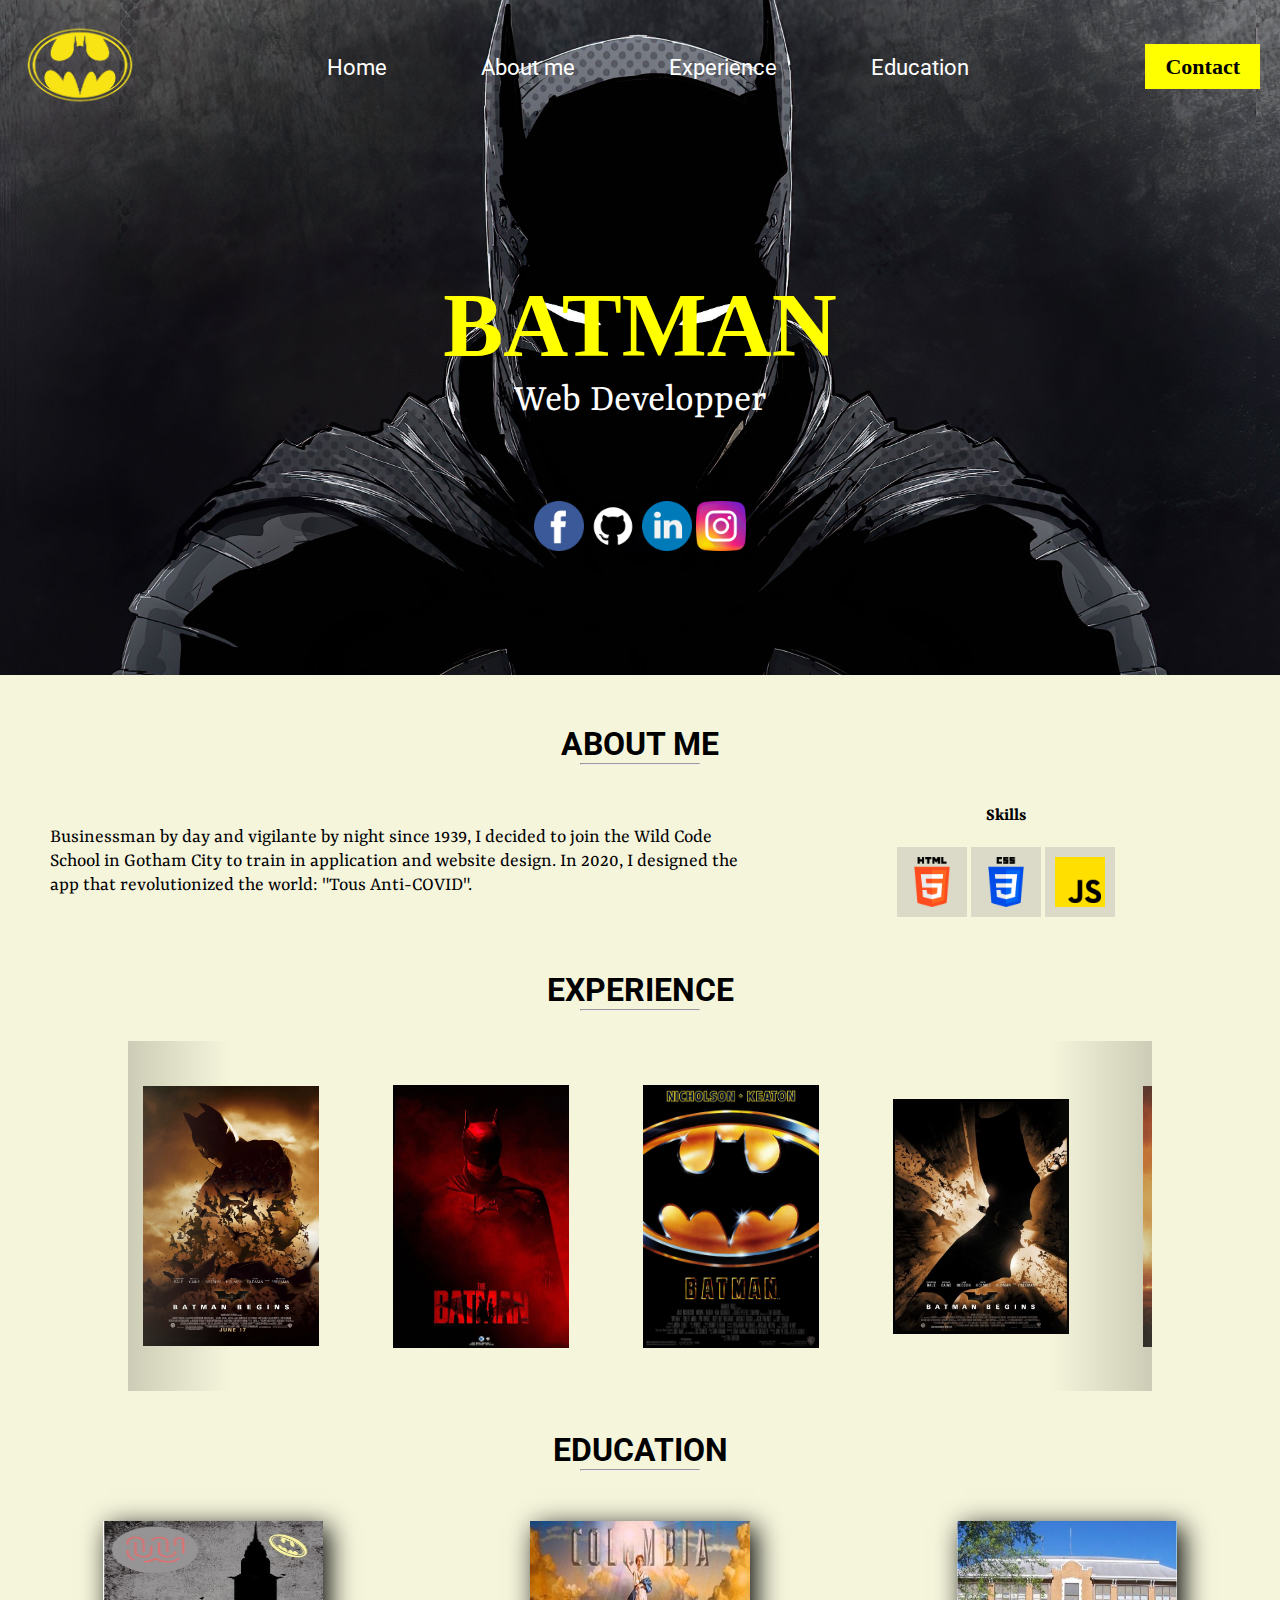
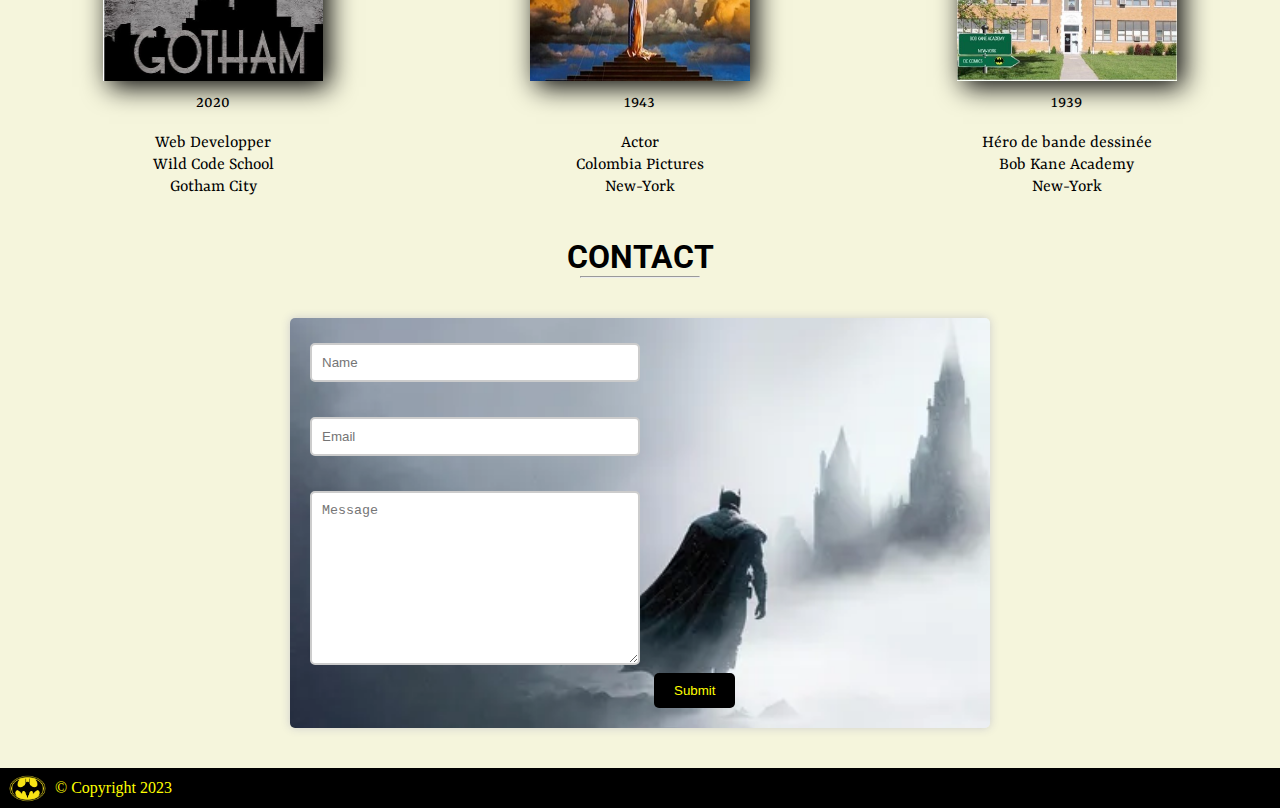
<file: index.html>
<!DOCTYPE html>
<html lang="en">
<head>
    <meta charset="UTF-8">
    <meta http-equiv="X-UA-Compatible" content="IE=edge">
    <meta name="viewport" content="width=device-width, initial-scale=1.0">
    <title>Batman - Mon CV</title>
    <link rel="stylesheet" href="./style.css" >
    <link rel="stylesheet" href="./small.css" media="screen and (max-width: 360px)">

    <!-- CDN -->
    <link rel="preconnect" href="https://fonts.googleapis.com">
    <link rel="preconnect" href="https://fonts.gstatic.com" crossorigin>
    <link href="https://fonts.googleapis.com/css2?family=Yrsa:wght@300&display=swap" rel="stylesheet">

    <link rel="preconnect" href="https://fonts.googleapis.com">
    <link rel="preconnect" href="https://fonts.gstatic.com" crossorigin>
    <link href="https://fonts.googleapis.com/css2?family=Roboto&display=swap" rel="stylesheet"> 

    <link rel="preconnect" href="https://fonts.googleapis.com">
    <link rel="preconnect" href="https://fonts.gstatic.com" crossorigin>
    <link href="https://fonts.googleapis.com/css2?family=Montserrat&display=swap" rel="stylesheet">

</head>
<body>
    <header>
        <nav>
            <div class="logoNav"> 
                <img src="./pictures/86360-Batman_logo-Batman-black-removebg-preview.png" alt="Logo" width="80%">
            </div>
          
            <div class="MenuBurger">
                <span class="line"></span>
                <span class="line"></span>
                <span class="line"></span>
            </div>

               <div class="menuNav cacher">
                <ul>
                   <li class=""><a href="./index.html">Home</a></li>
                   <li class=""><a href="index.html#aboutme">About me</a></li>
                   <li class=""><a href="index.html#experience">Experience</a></li>
                   <li class=""><a href="index.html#education">Education</a></li>
                   
                </ul>
               </div>

               <div class="contactbutton">
                    <a href="index.html#formulaire">Contact</a>
               </div>
        </nav>

        <h1>BATMAN</h1>
        <p>Web Developper</p>

        <!-- icone réseaux sociaux -->
        <div class="icon">
            <img src="./pictures/facebook.png" alt="" width="50px">
            <img src="./pictures/github.png" alt="" width="50px">
            <img src="./pictures/linkedin.png" alt="" width="50px">
            <img src="./pictures/instagram.png" alt="" width="50px">
            
        </div>
        
    </header>

    <section id="aboutme">
        <h1>About me</h1>
        <hr>
        
        <div class="aboutcontent">
            <p>Businessman by day and vigilante by night since 1939, I decided to join the Wild Code School in Gotham City to train in 
               application and website design. 
               In 2020, I designed the app that revolutionized the world: "Tous Anti-COVID". </p>
        
        <div class="skills">
            <h2>Skills</h2>

            <img src="./pictures/html-5.png" alt="html" width="15%">
            <img src="./pictures/css-3.png" alt="css" width="15%">
            <img src="./pictures/js.png" alt="JS" width="15%">
        </div>    
        </div>
        
    </section>

    <section id="experience">
        <h1>Experience</h1>
        <hr>
        <div class="SectionDeuxSlider">
        <div class="SliderContainer">
          
            <figure class="SlideElement">
              <img src="./pictures/MV5BOTY4YjI2N2MtYmFlMC00ZjcyLTg3YjEtMDQyM2ZjYzQ5YWFkXkEyXkFqcGdeQXVyMTQxNzMzNDI@._V1_.jpg" alt="" width="50%">
              <figcaption class="overlay">BATMAN BEGINS</figcaption>
            </figure>
             <figure class="SlideElement">
                <img src="./pictures/Batman poster 2.jpg" alt="" width="50%">
                <figcaption class="overlay">BATMAN BEGINS</figcaption>
            </figure>
             <figure class="SlideElement">
                <img src="./pictures/BATMAN-scaled.jpg" alt="" width="50%">
                <figcaption class="overlay">BATMAN BEGINS</figcaption>
            </figure>
             <figure class="SlideElement">
                <img src="./pictures/batman-begins.jpg" alt="" width="50%">
                <figcaption class="overlay">BATMAN BEGINS</figcaption>
            </figure>
            <figure class="SlideElement">
                <img src="./pictures/the-batman-7.jpg.webp" alt="" width="50%">
                <figcaption class="overlay">BATMAN BEGINS</figcaption>
            </figure>
             <figure class="SlideElement">
                <img src="./pictures/il_570xN.1760961745_2elb.jpg" alt="" width="50%">
                <figcaption class="overlay">BATMAN BEGINS</figcaption>
            </figure>
             <figure class="SlideElement">
                <img src="./pictures/The-Dark-Knight-Rises-Affiche-800x1184.jpg" alt="" width="50%">
                <figcaption class="overlay">BATMAN BEGINS</figcaption>
            </figure>
             <figure class="SlideElement">
                <img src="./pictures/20158098.jpg" alt="" width="50%">
                <figcaption class="overlay">BATMAN BEGINS</figcaption>
            </figure>

          </div>
        </div>

        
    </section>

    <section id="education">

        <h1>Education</h1>
        <hr>
        <div class="container">
            <div class="gotham">
                <img src="pictures/Gotham.jpg" alt="Wild Code School de Gotham City">
                <p>2020</p><br>
                <p>Web Developper</p>
                <p>Wild Code School</p>
                <p>Gotham City</p>
        </div>
        <div class="colombia">
            <img src="pictures/colombia.jpg" alt="Colombia Pictures">
            <p>1943</p><br>
            <p>Actor</p>
            <p>Colombia Pictures</p>
            <p>New-York</p>
        </div>
        <div class="bob">
            <img src="pictures/bob-kane-academy.jpg" alt="Bob Kane Academy">
            <p>1939</p><br>
            <p>Héro de bande dessinée</p>
            <p>Bob Kane Academy</p>
            <p>New-York</p>
        </div>
        </div>
    
    </section>

    <section id="formulaire">
        <h1>Contact</h1>
        <hr>
        <div class="formule">
            <div class="form">
                <form action="">
                    <label for="" ></label>
                     <input type="text" placeholder="Name">

                    <label for=""></label>
                    <input type="text" placeholder="Email">

                    <label for=""></label>
                    <textarea name="" id="" cols="30" rows="10" placeholder="Message"></textarea>

                    <button type="submit">Submit</button>
            
                </form>
            </div>
            <!-- <div class="imgform">
                <img src="./pictures/batman-dc-comics-1-57660-440x275-MM-80.webp" alt="">
            </div> -->
        </div>
    </section>

    <footer>
        <img src="./pictures/86360-Batman_logo-Batman-black-removebg-preview.png" alt="logo" width="10%">
        <p>&copy; Copyright 2023</p>
    </footer>


    <script src="index.js"></script>

</body>
</html>
</file>
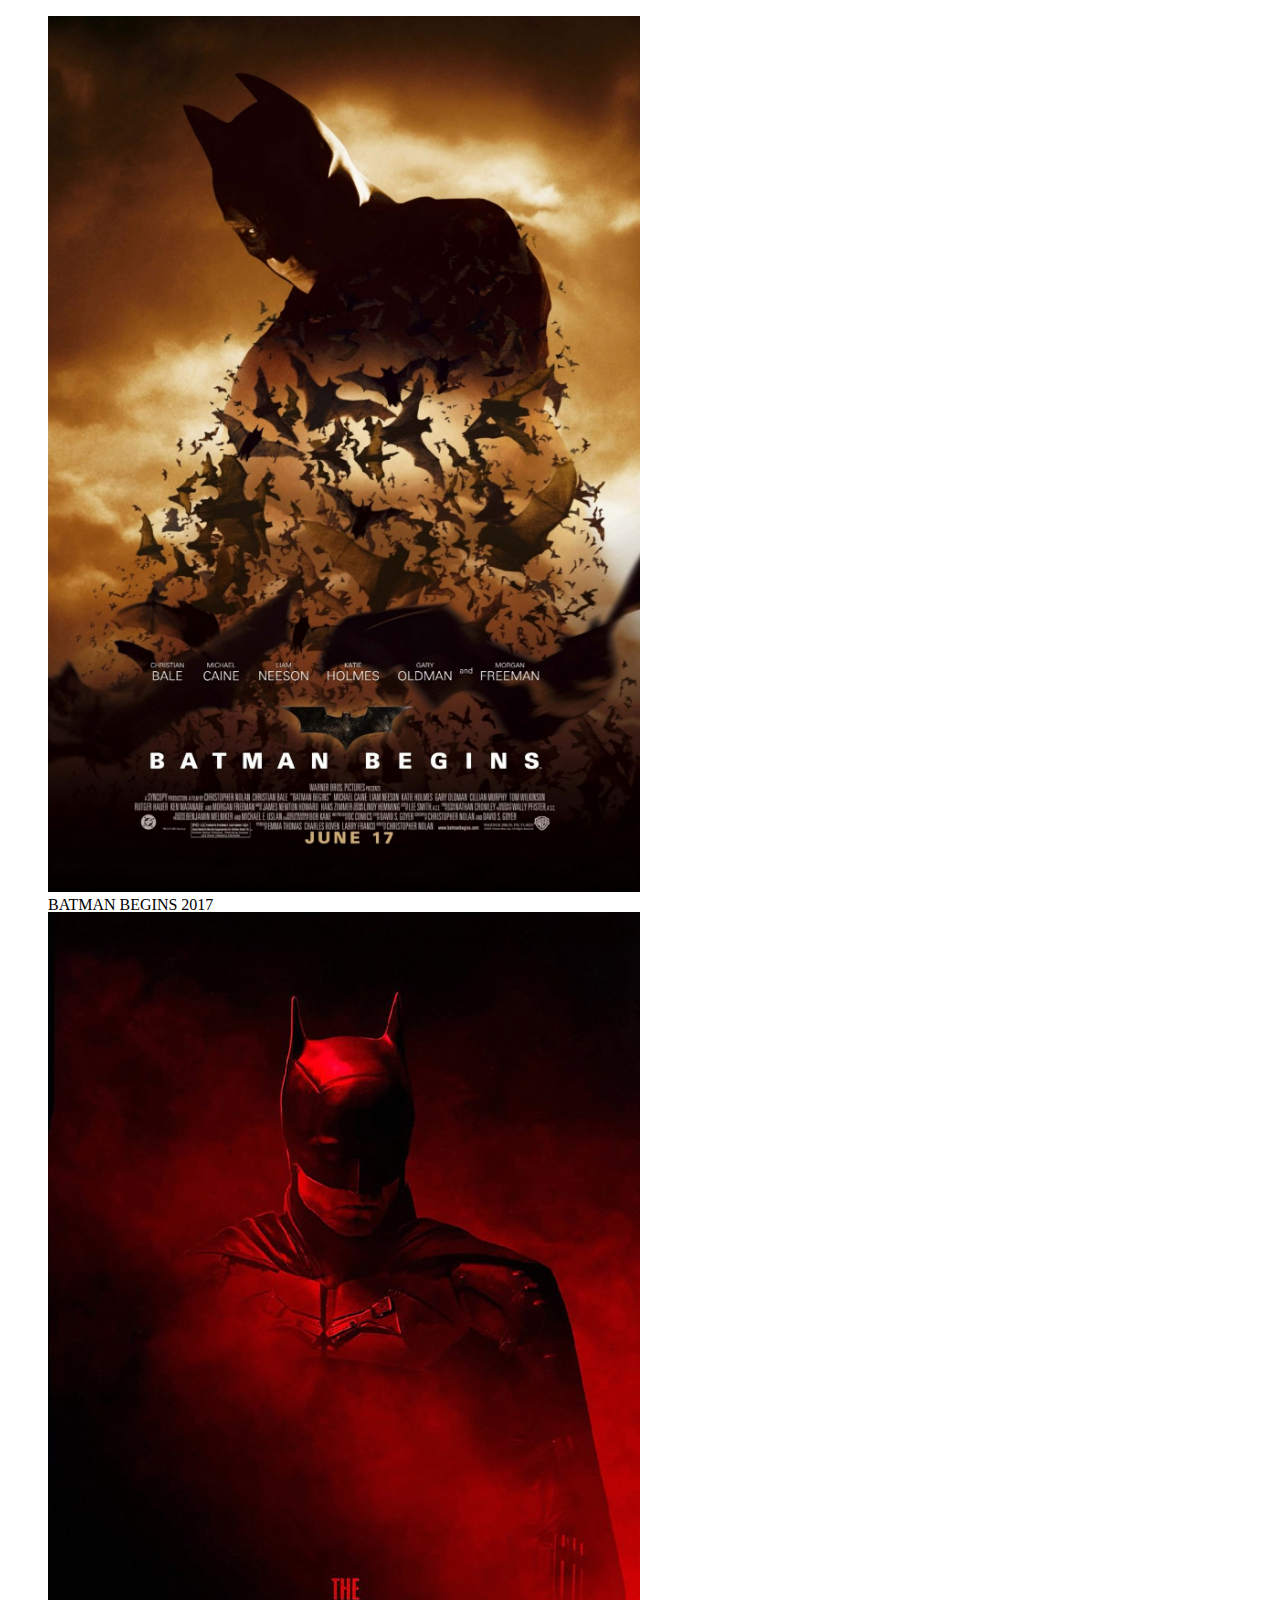
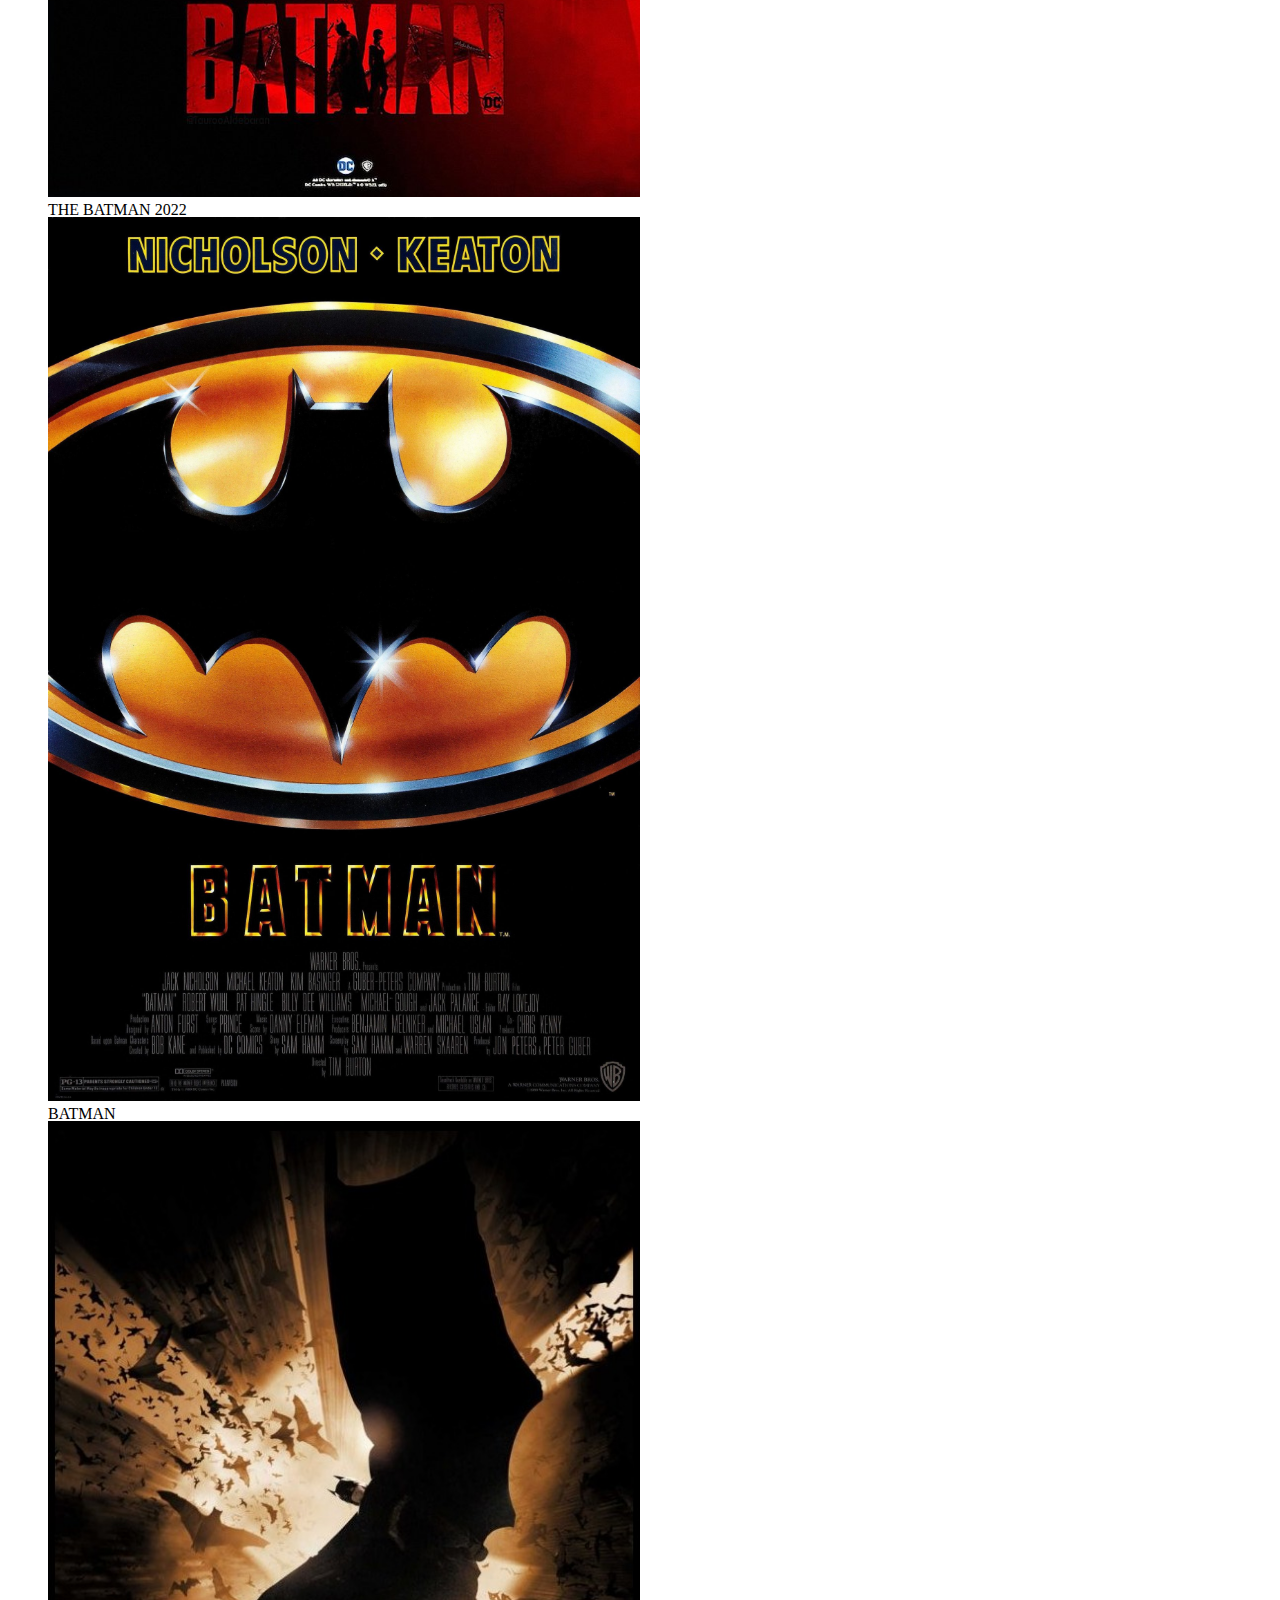
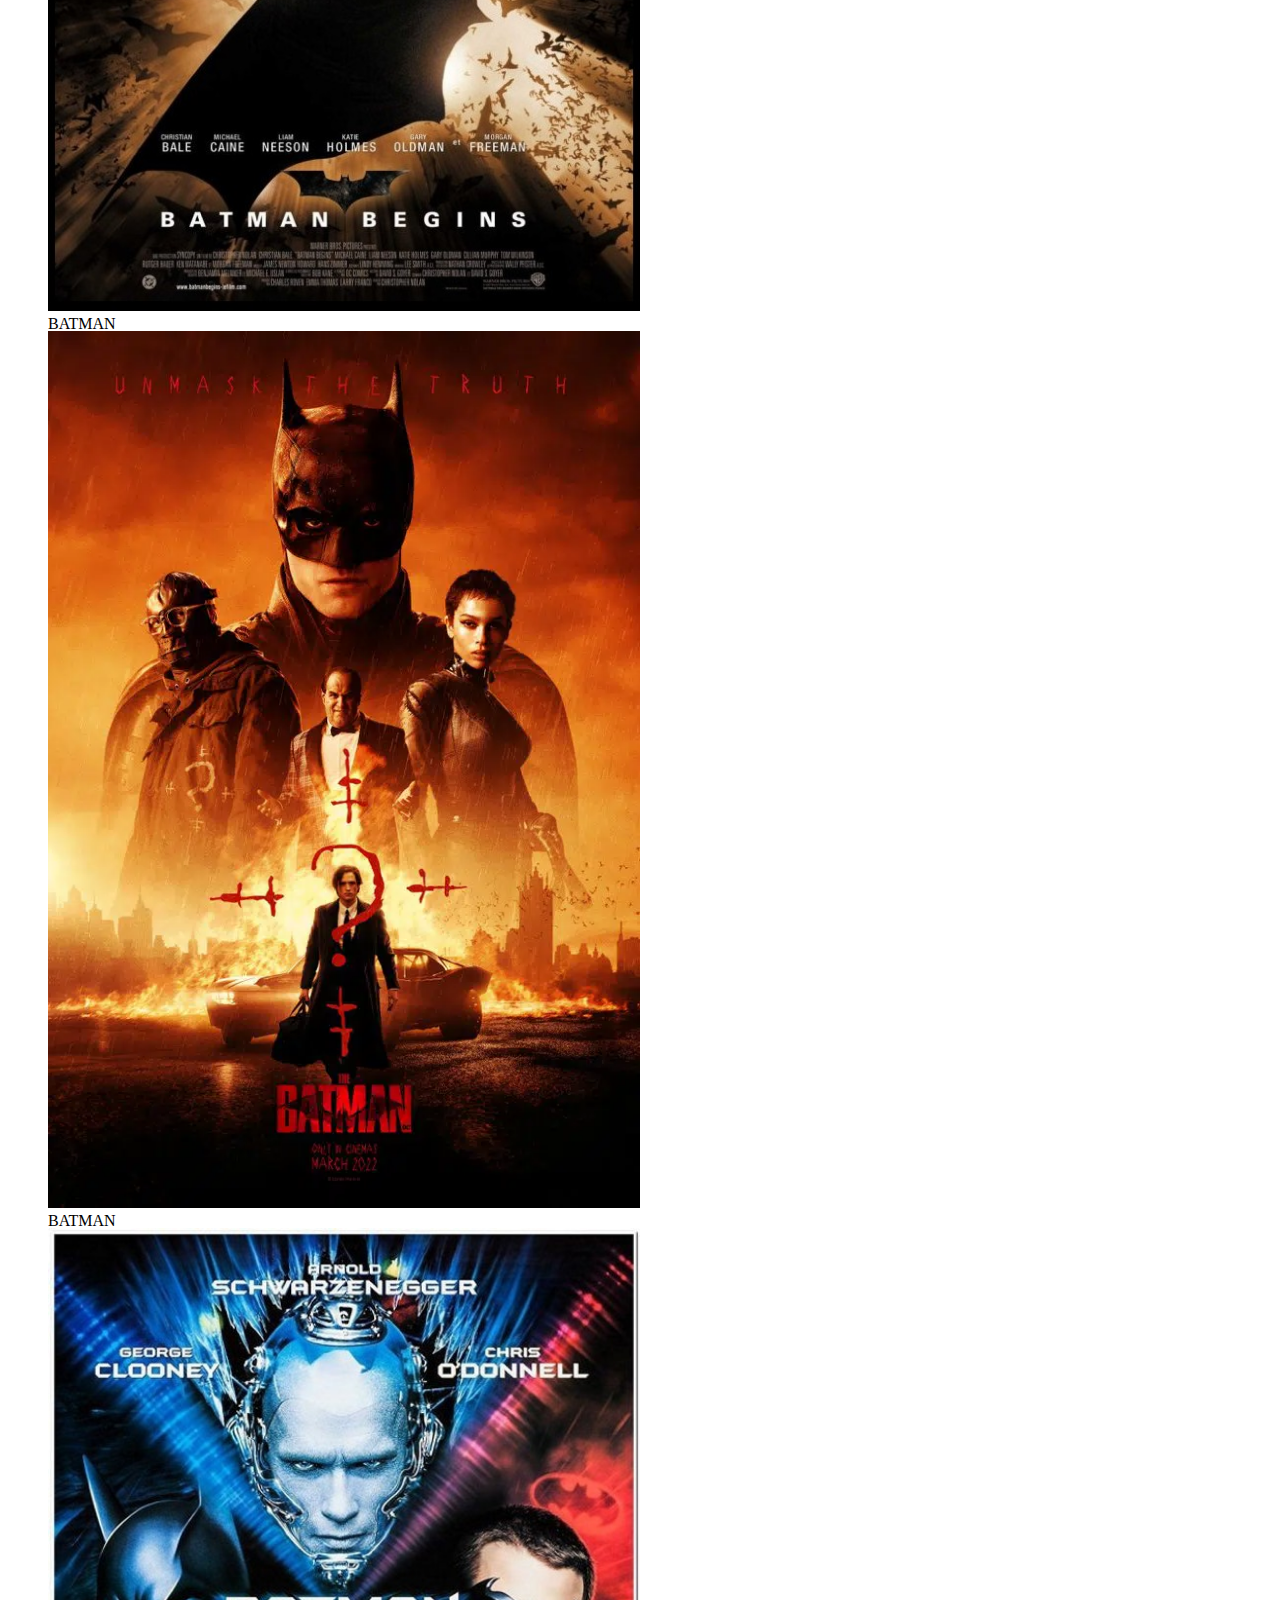
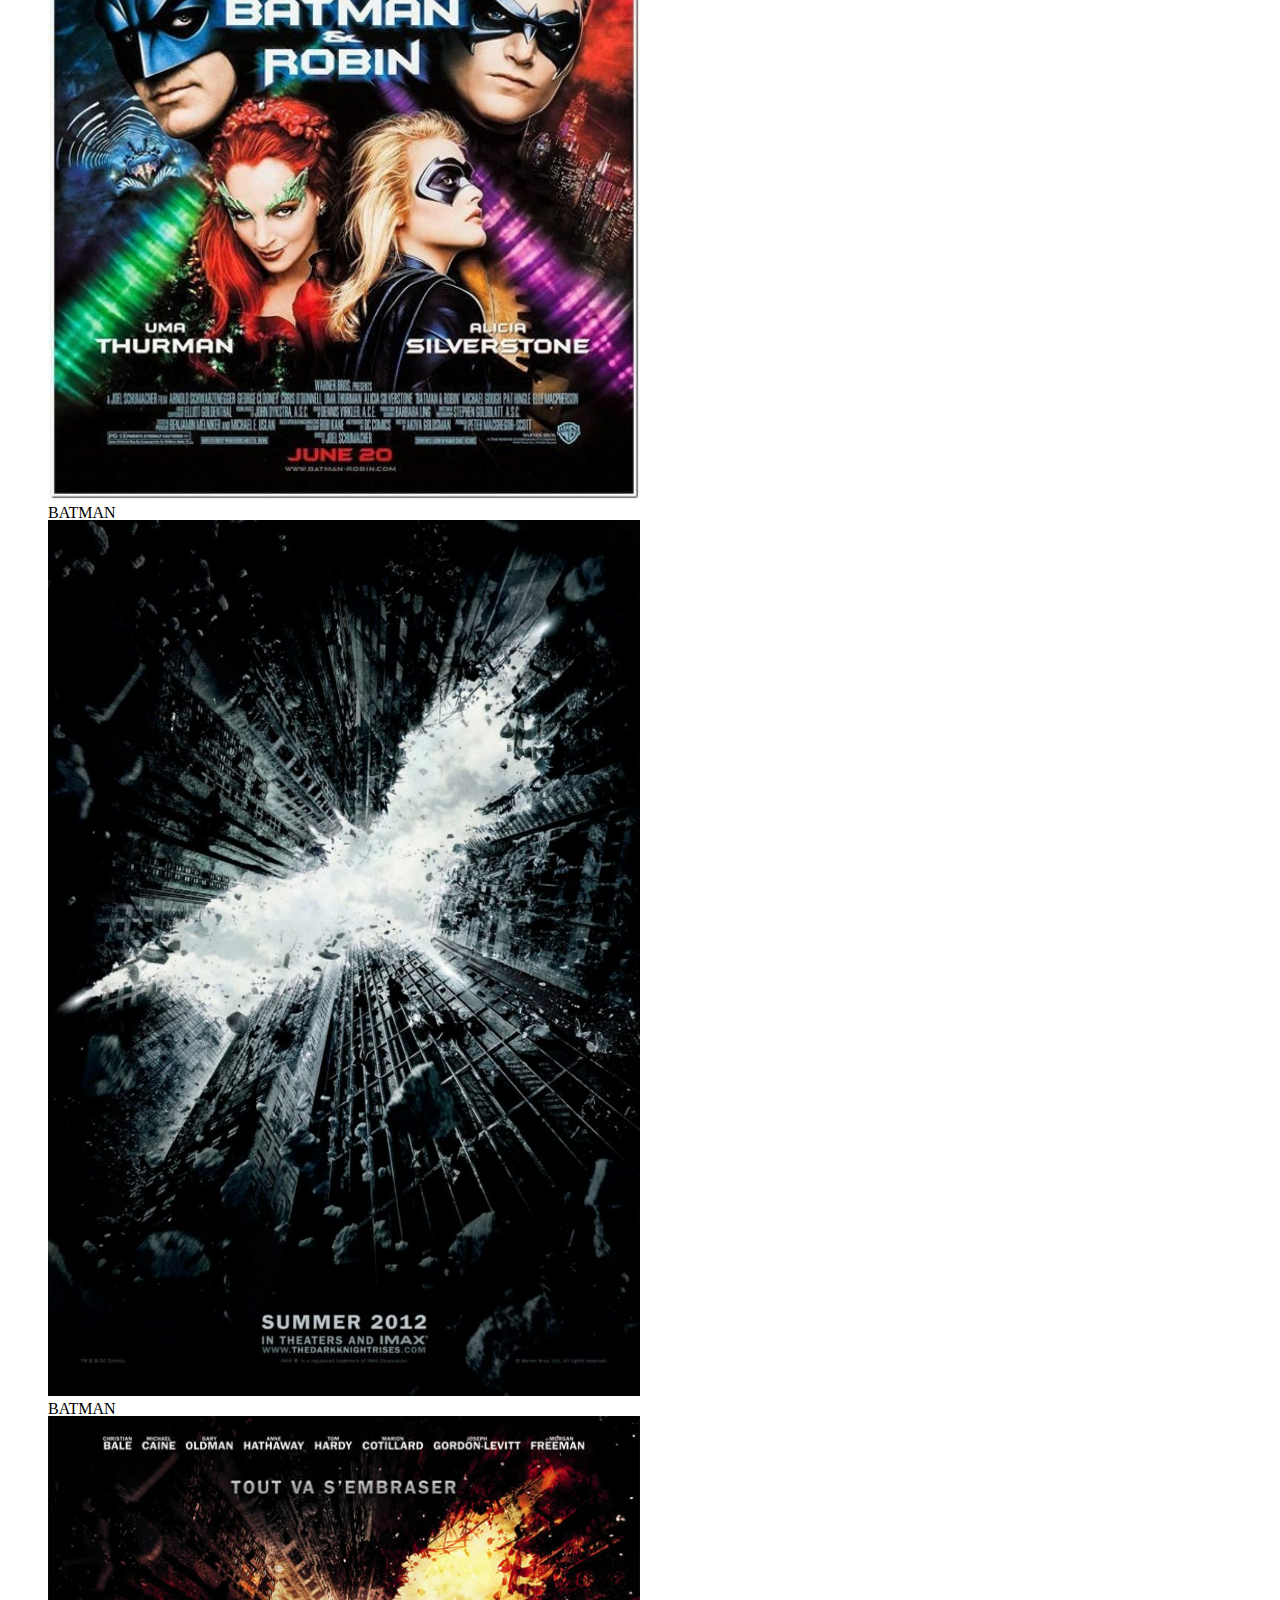
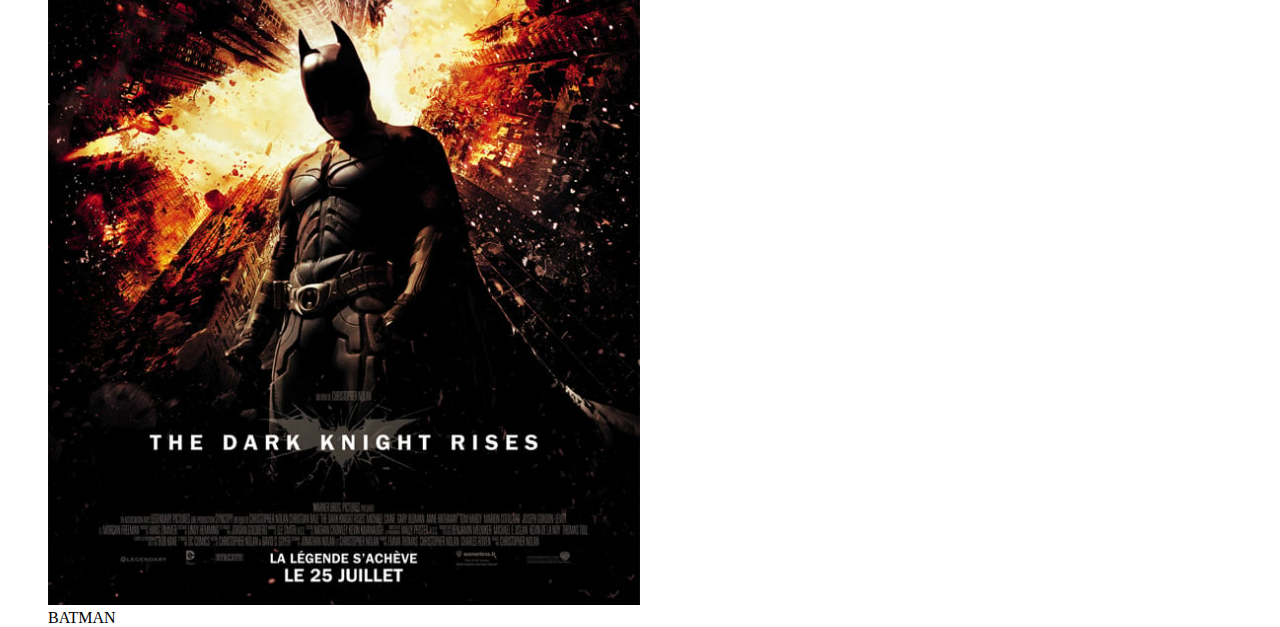
<file: test.html>
<!DOCTYPE html>
<html lang="en">
<head>
    <meta charset="UTF-8">
    <meta http-equiv="X-UA-Compatible" content="IE=edge">
    <meta name="viewport" content="width=device-width, initial-scale=1.0">
    <title>Document</title>
    <link rel="stylesheet" href="./test.css">
</head>
<body>
    <div class="SliderContainer">
          
        <figure class="SlideElement">
          <img src="./pictures/MV5BOTY4YjI2N2MtYmFlMC00ZjcyLTg3YjEtMDQyM2ZjYzQ5YWFkXkEyXkFqcGdeQXVyMTQxNzMzNDI@._V1_.jpg" alt="" width="50%">
          <figcaption class="overlay">BATMAN BEGINS 2017</figcaption>
        </figure>
         <figure class="SlideElement">
            <img src="./pictures/Batman poster 2.jpg" alt="" width="50%">
            <figcaption class="overlay">THE BATMAN 2022</figcaption>
        </figure>
         <figure class="SlideElement">
            <img src="./pictures/BATMAN-scaled.jpg" alt="" width="50%">
            <figcaption class="overlay">BATMAN</figcaption>
        </figure>
         <figure class="SlideElement">
            <img src="./pictures/batman-begins.jpg" alt="" width="50%">
            <figcaption class="overlay">BATMAN</figcaption>
        </figure>
        <figure class="SlideElement">
            <img src="./pictures/the-batman-7.jpg.webp" alt="" width="50%">
            <figcaption class="overlay">BATMAN</figcaption>
        </figure>
         <figure class="SlideElement">
            <img src="./pictures/il_570xN.1760961745_2elb.jpg" alt="" width="50%">
            <figcaption class="overlay">BATMAN</figcaption>
        </figure>
         <figure class="SlideElement">
            <img src="./pictures/The-Dark-Knight-Rises-Affiche-800x1184.jpg" alt="" width="50%">
            <figcaption class="overlay">BATMAN</figcaption>
        </figure>
         <figure class="SlideElement">
            <img src="./pictures/20158098.jpg" alt="" width="50%">
            <figcaption class="overlay">BATMAN</figcaption>
        </figure>
    
      </div>
</body>
</html>
</file>
<file: style.css>
* {
    margin: 0;
    padding: 0;
    box-sizing: border-box;
}
html {
    scroll-behavior: smooth;
}
body {
    background-color: beige;
}

header {
    background-image: url(./pictures/header.jpeg);  
    background-position: bottom;
    background-repeat: no-repeat;
    background-size: cover;
    height: 75vh;
}
header h1 {
    color: yellow;
    text-align: center;
    margin-top: 160px;
    font-size: 90px;
    word-spacing: 1rem;
}
header p {
    color: white;
    text-align: center;
    margin-top: 0px;
    font-size: 40px;
    font-family: 'Yrsa', serif;
}
.icon {
    text-align: center;
    margin-top: 75px
}
.logoNav {
    width: 200px;
}
nav {
    display: flex;
    justify-content: space-between;
    padding-top: 20px;
    align-items: center;
   
}
nav ul li {
    display: inline;
    padding-right: 50px;
}
nav ul li a {
    padding: 20px;
    text-decoration: none;
    color: white;
    font-size: 22px;
    font-family: 'Roboto', sans-serif;
}
nav ul li a:hover {
    color: yellow;
}

.contactbutton a {
    color: black;
    background-color: yellow;
    text-decoration: none;
    padding: 10px 20px;
    font-weight: bold;
    margin-right: 20px;
    font-size: 22px;
}
.contactbutton a:hover {
    color: yellow;
    background-color: black;
    border: 1px solid yellow;
    font-size: 22px;
}
.line {
    display: block;
    width: 30px;
    height: 3px;
    background-color: yellow;
    margin-bottom: 7px;
}
.MenuBurger {
    display: none;
}
.affichageMenu {
    width: 40%;
    z-index: 3;
    left: 20px;
    background-color: #5a5346de;
}
/* --------------------------------ABOUT ME ---------------------------- */
hr {
    width: 120px;
    margin: 0 auto;
}
#aboutme {
    margin-top: 50px;     
}

.aboutcontent {
    display: flex;
    margin: 40px 30px;
}
.aboutcontent p {
    padding: 20px;
    font-size: 20px;
    width: 60%;
    font-family: 'Yrsa', serif;
}

#aboutme h1{
    text-align: center;
    text-transform: uppercase;
    font-family: 'Roboto', sans-serif;
}
.skills {
    text-align: center;
    padding: 10px;
    width: 40%;
}
.skills h2{
    margin-bottom: 20px;
    margin-top: -10px;
    font-size: 18px;
    font-family: 'Yrsa', serif;
    
}
.skills img {
    background-color: #9f9a9a4e;
    padding: 10px;
}

/* --------------------------------EXPERIENCE----------------------------------------------------- */

#experience h1{
    text-align: center;
    text-transform: uppercase;
    font-family: 'Roboto', sans-serif;
    
}
.SectionDeuxSlider {
    
    margin: 30px auto;
    position: relative;
    width: 80%;
    display: grid;
    place-items: center;
    overflow: hidden;
}
.SliderContainer {
    display: flex;
    width: calc(250px * 8);
    animation: sliderGalerie 30s linear infinite; 
}
.SliderContainer:hover {
    animation-play-state: paused ; 
}
@keyframes sliderGalerie {
    0% {
        transform: translateX(0);
    }
    100% {
        transform: translateX(calc(-250px * 4));
    }
}
.SlideElement {
    height: 350px;
    width: 300px;
    display: flex;
    align-items: center;
    padding: 15px;
    perspective: 100px;
}
.overlay {
    position: absolute;
    transform: scale(0);
    top: 50%;
    left: 30px;
    font-family: 'Montserrat', sans-serif;
    background-color: rgb(34, 34, 29);
    color: yellow;
    padding: 5px;
  
}
.SlideElement img .overlay {
    position: relative;
}
.SlideElement:hover .overlay {
    transform: scale(1);
    
}

.SlideElement img {
    width: 80%;
    transition: transform 1s; 
}

.SlideElement img:hover {
    transform: translateZ(20px);
    opacity: 20%; 
}

.SectionDeuxSlider::before,
.SectionDeuxSlider::after{
    background:  linear-gradient(to right, rgba(137, 134, 117, 0.374) 0%, rgb(255, 255, 255,0) 100%);
    content: ' ';
    height: 100%;
    position: absolute;
    width: 10%;
    z-index: 2;
}
.SectionDeuxSlider::before {
    left: 0;
    top: 0;
}
.SectionDeuxSlider::after {
    right: 0;
    top: 0;
    transform: rotateZ(180deg);
}
/* --------------------------------EDUCATION----------------------------------------------------- */

#education h1 {
    text-align: center;
    text-transform: uppercase;
    margin-top: 40px;
    font-family: 'Roboto', sans-serif;
    
}
.gotham img, .colombia img, .bob img{
    width: 220px;
    height: 160px;
    box-shadow: 6px 6px 25px rgba(5, 5, 5, 1);
    margin-bottom: 7px;
}

.container {
    display: flex;
    justify-content: space-around;
    margin-top: 50px;
} 
.container p{
    text-align: center;
    font-family: 'Yrsa', serif;
    font-size: 18px;
}


/* -------------------------FORMULAIRE------------------------ */

#formulaire h1 {
    text-align: center;
    text-transform: uppercase;
    margin-top: 40px;
    font-family: 'Roboto', sans-serif;
}

form {
    max-width: 700px;
    margin: 40px auto;
    padding: 20px;
    background-image: url(./pictures/batman-dc-comics-1-57660-440x275-MM-80.webp);
    background-repeat: no-repeat;
    background-position: center;
    background-size: cover;
    border-radius: 5px;
    box-shadow: 0px 0px 10px #ccc;
}
label {
    display: block;
    margin-bottom: 5px;
    color: #333;
}
input, textarea {
    width: 50%;
    padding: 10px;
    margin-bottom: 30px;
    border: 2px solid #ccc;
    border-radius: 5px;
    box-sizing: border-box;
}
button[type="submit"] {
    background-color: black;
    color: yellow;
    padding: 10px 20px;
    border: none;
    border-radius: 5px;
    cursor: pointer;
    margin-left: 10px;
}
button[type="submit"]:hover {
    background-color: yellow;
    color: black;
    border: 1px solid black;
}

/* -------------------------FOOTER------------------------ */

footer {
    background-color: black;
    display: flex;
    align-items: center;
    height: 40px;
    margin-top: 30px;
}
footer img {
    width: 55px;
}
footer p {
    color: yellow;
}
</file>
<file: small.css>
header {
    height: 45vh;
}
header h1 {
    font-size: 35px;
    margin-top: 90px;
}
header p {
    font-size: 20px
}
.logoNav {
    width: 25%;
    margin-left: 140px;
    margin-top: 5px;
} 
nav ul li {
    display: none;
}
.contactbutton a{
    font-size: 13px;
    padding: 5px 10px;
}
.icon {
    margin-top: 40px;
}
.icon img {
    width: 30px;
}

.menuNav {
    position: absolute;
    display: none;
    width: 50%;
    left: 20px;
    top: 70px;
}
.MenuBurger {
    position: absolute;
    display: block;
    left: 20px;
    cursor: pointer;
}

.affichageMenu {
    display: block;
    flex-direction: column;
    align-items: center;
}

.menuNav ul {
    display: block;
    flex-direction: column;
    align-items: center;
    background-color: #d7e840dc;
    
} 
.menuNav ul a {
    display: flex;
    flex-direction: column;
    font-size: 20px;
    transition: color 0.3s ease 0s;
    padding: 15px;
} 
.menuNav ul a:hover {
    color: aliceblue;
}

/* -------------------------------ABOUTME--------------------------------- */

#aboutme h1 {
    text-align: center;
    font-size: 18px;
}
.aboutcontent {
    display: block;  
}
.aboutcontent p {
    width: 100%;
    font-size: 15px;
    margin-top: -30px;
}
.skills {
    margin: 0 auto;
}
.skills h2 {
    font-size: 14px;
}
.skills img {
    width: 30px;
    padding: 4px;
}

/* --------------------------------EXPERIENCE----------------------------------------------------- */

#experience h1 {
    font-size: 18px;
}
.SlideElement {
    height: 200px;
    perspective: 700px;
}
.SlideElement img {
    height: 130px;
    width: 100px;
}

/* --------------------------------EDUCATION----------------------------------------------------- */

#education h1 {
    font-size: 18px;
}
.gotham, .colombia, .bob {
    text-align: center;
}
.container {
    display: block;
}
.gotham img, .colombia img, .bob img {
    width: 180px;
    height: 100px;
    margin-top: 20px;
}

/* --------------------------------CONTACT----------------------------------------------------- */
#formulaire h1 {
    font-size: 18px;
}
form {
    max-width: 300px;
    height: 300px;
}
input{
    font-size: 10px;
    height: 10px;
}
textarea {
    height: 90px;
    resize: none;    
    font-size: 10px;

}

button[type="submit"] {
    font-size: 10px;
}
/* --------------------------------FOOTER----------------------------------------------------- */
footer {
    height: 30px;
}
footer img{
    width: 40px;
}
footer p{
    font-size: 14px;
    padding-left: 20px;
}
</file>
<file: test.css>
figcaption {
    position: absolute;
}
.SlideElement img{
    position: relative;
}
</file>
